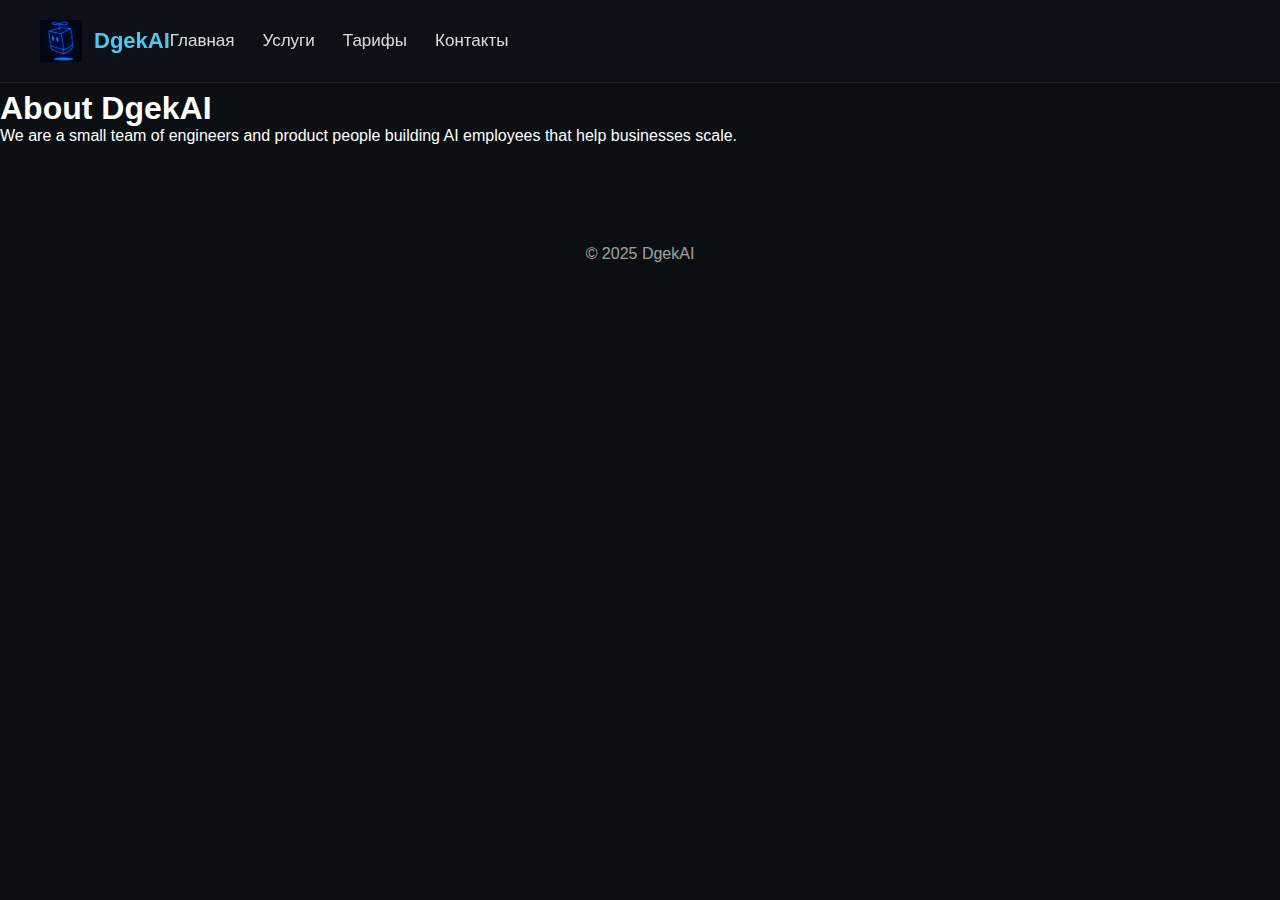
<file: about.html>
<!doctype html><html lang="en"><head><meta charset="utf-8"><meta name="viewport" content="width=device-width,initial-scale=1"><title>About - DgekAI</title><link rel="stylesheet" href="./css/style.css"></head><body>
<header class="navbar">
    <div class="nav-container">

        <a href="index.html" class="nav-logo">
            <img src="img/logo.png" alt="Logo">
            <span>DgekAI</span>
        </a>

        <nav class="nav-links">
            <a href="index.html">Главная</a>
            <a href="services.html">Услуги</a>
            <a href="pricing.html">Тарифы</a>
            <a href="contact.html">Контакты</a>
        </nav>

        <div class="burger" id="burger">
            <span></span>
            <span></span>
            <span></span>
        </div>

    </div>

    <div class="mobile-menu" id="mobileMenu">
        <a href="index.html">Главная</a>
        <a href="services.html">Услуги</a>
        <a href="pricing.html">Тарифы</a>
        <a href="contact.html">Контакты</a>
        <a href="index_en.html">EN</a>
    </div>
</header>

<main class="container" style="padding-top:90px">
<h1>About DgekAI</h1>
<p>We are a small team of engineers and product people building AI employees that help businesses scale.</p>
</main>
<footer><div class="container">© 2025 DgekAI</div></footer>
<script src="./js/main.js"></script></body></html>
</file>
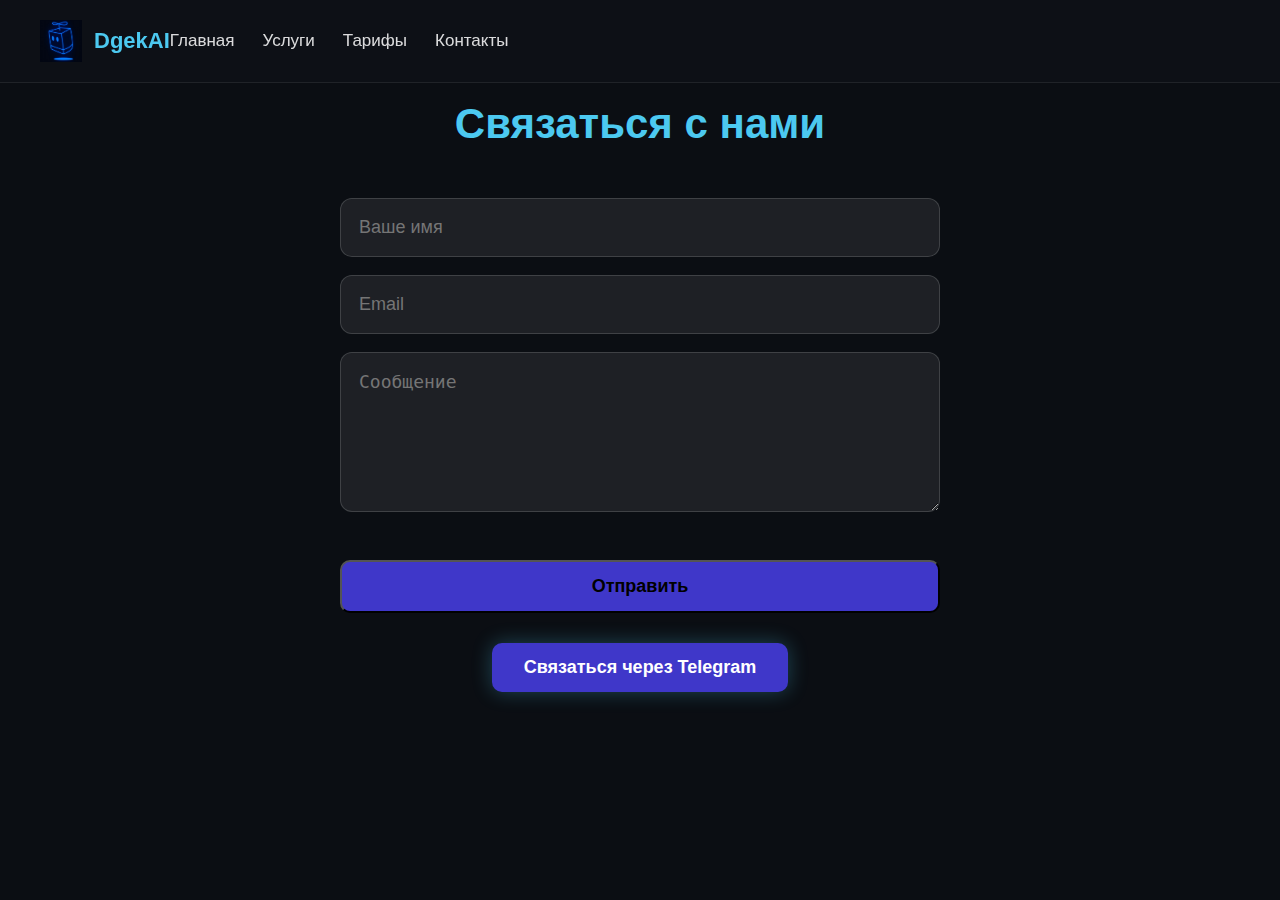
<file: contact.html>
<!DOCTYPE html>
<html lang="ru">
<head>
    <meta charset="UTF-8">
    <meta name="viewport" content="width=device-width, initial-scale=1.0">
    <title>DgekAI — Контакты</title>
    <link rel="stylesheet" href="css/style.css">
</head>

<body>

<header class="navbar">
    <div class="nav-container">

        <a href="index.html" class="nav-logo">
            <img src="img/logo.png" alt="Logo">
            <span>DgekAI</span>
        </a>

        <nav class="nav-links">
            <a href="index.html">Главная</a>
            <a href="services.html">Услуги</a>
            <a href="pricing.html">Тарифы</a>
            <a href="contact.html">Контакты</a>
        </nav>

        <div class="burger" id="burger">
            <span></span>
            <span></span>
            <span></span>
        </div>

    </div>

    <div class="mobile-menu" id="mobileMenu">
        <a href="index.html">Главная</a>
        <a href="services.html">Услуги</a>
        <a href="pricing.html">Тарифы</a>
        <a href="contact.html">Контакты</a>
        <a href="index_en.html">EN</a>
    </div>
</header>


<section class="section">
    <h1>Связаться с нами</h1>

    <form action="https://formspree.io/f/myzrjbgn" method="POST" class="contact-form">
        <input type="text" name="name" placeholder="Ваше имя" required>
        <input type="email" name="email" placeholder="Email" required>
        <textarea name="message" placeholder="Сообщение" required></textarea>
        <button class="btn">Отправить</button>
    </form>

    <a href="https://t.me/DgekAI_bot" class="btn glow">Связаться через Telegram</a>
</section>

</body>
</html>
</file>
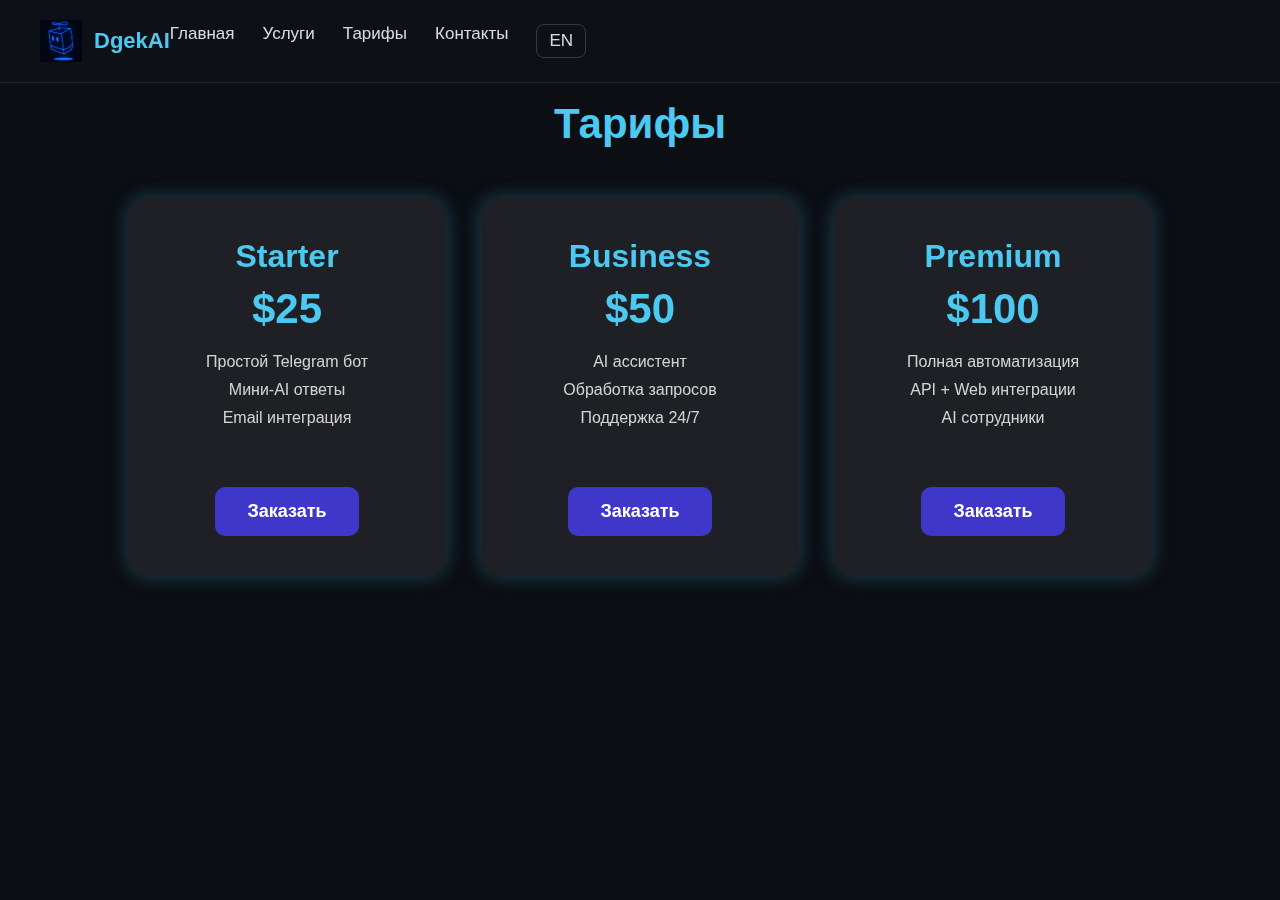
<file: pricing.html>
<!DOCTYPE html>
<html lang="ru">
<head>
    <meta charset="UTF-8">
    <meta name="viewport" content="width=device-width, initial-scale=1.0">
    <title>DgekAI — Тарифы</title>
    <link rel="stylesheet" href="css/style.css">
</head>

<body>

<header class="navbar">
    <div class="nav-container">

        <a href="index.html" class="nav-logo">
            <img src="img/logo.png" alt="Logo">
            <span>DgekAI</span>
        </a>

        <nav class="nav-links">
            <a href="index.html">Главная</a>
            <a href="services.html">Услуги</a>
            <a href="pricing.html">Тарифы</a>
            <a href="contact.html">Контакты</a>
            <a href="index_en.html" class="lang-btn">EN</a>
        </nav>

        <div class="burger" id="burger">
            <span></span>
            <span></span>
            <span></span>
        </div>

    </div>

    <div class="mobile-menu" id="mobileMenu">
        <a href="index.html">Главная</a>
        <a href="services.html">Услуги</a>
        <a href="pricing.html">Тарифы</a>
        <a href="contact.html">Контакты</a>
        <a href="index_en.html">EN</a>
    </div>
</header>


<section class="section">
    <h1>Тарифы</h1>

    <div class="pricing-grid">

        <div class="price-card glow">
            <h2>Starter</h2>
            <p class="price">$25</p>
            <ul>
                <li>Простой Telegram бот</li>
                <li>Мини-AI ответы</li>
                <li>Email интеграция</li>
            </ul>
            <a href="https://t.me/DgekAI_bot" class="btn">Заказать</a>
        </div>

        <div class="price-card glow">
            <h2>Business</h2>
            <p class="price">$50</p>
            <ul>
                <li>AI ассистент</li>
                <li>Обработка запросов</li>
                <li>Поддержка 24/7</li>
            </ul>
            <a href="https://t.me/DgekAI_bot" class="btn">Заказать</a>
        </div>

        <div class="price-card glow">
            <h2>Premium</h2>
            <p class="price">$100</p>
            <ul>
                <li>Полная автоматизация</li>
                <li>API + Web интеграции</li>
                <li>AI сотрудники</li>
            </ul>
            <a href="https://t.me/DgekAI_bot" class="btn">Заказать</a>
        </div>

    </div>
</section>

</body>
</html>
</file>
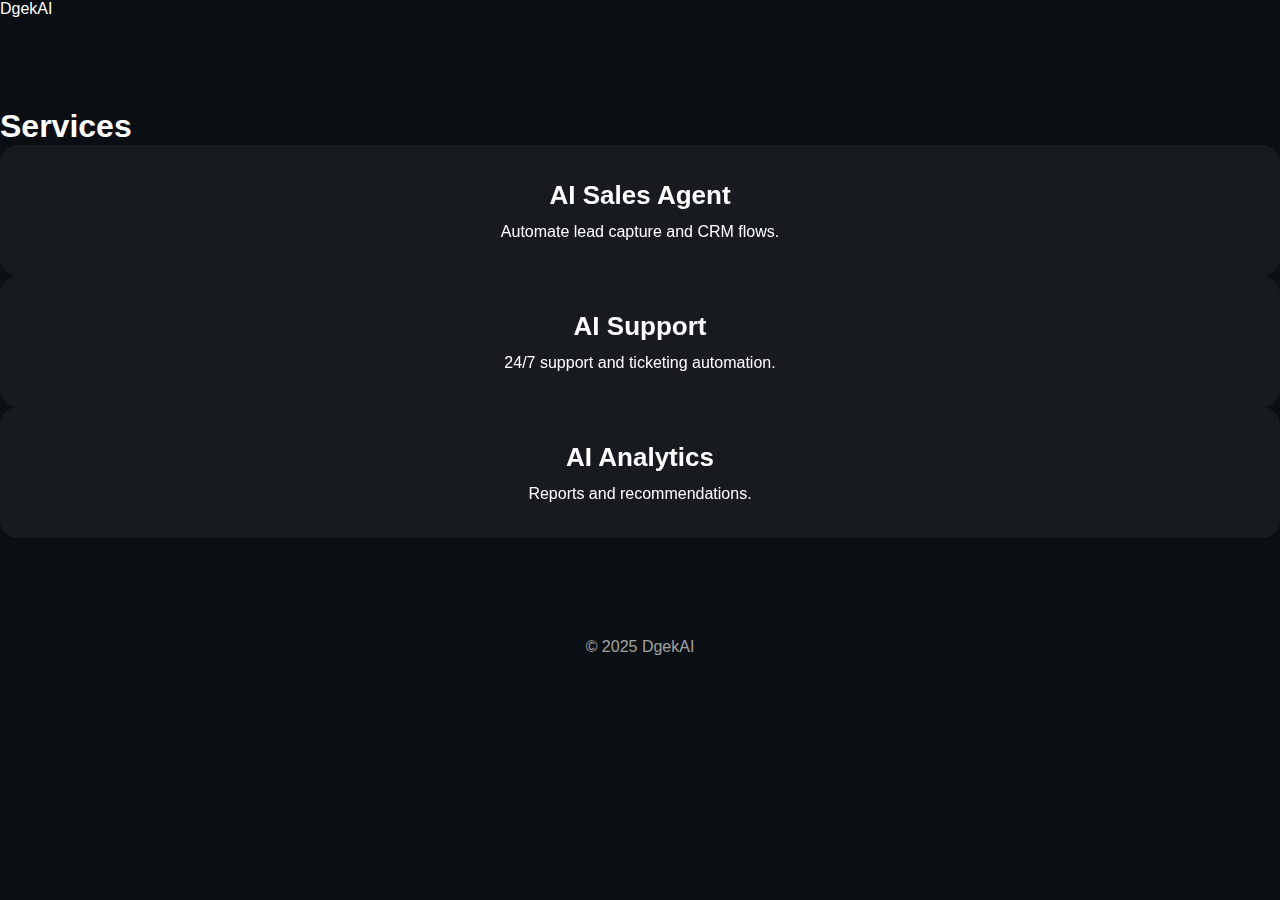
<file: services.html>
<!doctype html><html><head><meta charset="utf-8"><meta name="viewport" content="width=device-width,initial-scale=1"><title>Services</title><link rel="stylesheet" href="./css/style.css"></head><body><header class="site"><div class="container header-inner"><div class="brand">DgekAI</div></div></header><main class="container" style="padding-top:90px"><h1>Services</h1><div class="services"><div class="card"><h3>AI Sales Agent</h3><p>Automate lead capture and CRM flows.</p></div><div class="card"><h3>AI Support</h3><p>24/7 support and ticketing automation.</p></div><div class="card"><h3>AI Analytics</h3><p>Reports and recommendations.</p></div></div></main><footer><div class="container">© 2025 DgekAI</div></footer><script src="./js/main.js"></script></body></html>
</file>
<file: css/style.css>
.logo img {
    height: 40px;
    width: auto;
    object-fit: contain;
    display: block;
}

/* === NAVBAR === */
.navbar {
    width: 100%;
    position: fixed;
    top: 0;
    left: 0;
    padding: 18px 40px;
    background: rgba(15, 18, 25, 0.55);
    backdrop-filter: blur(14px);
    border-bottom: 1px solid rgba(255,255,255,0.07);
    z-index: 1000;
}

.nav-container {
    display: flex;
    justify-content: space-between;
    align-items: center;
}

.nav-logo {
    display: flex;
    align-items: center;
    gap: 12px;
    font-size: 22px;
    font-weight: 700;
    color: #4cc9f0;
}

.nav-logo img {
    height: 42px;
}

.nav-links {
    display: flex;
    gap: 30px;
}

.nav-links a {
    font-size: 17px;
    font-weight: 500;
    opacity: 0.85;
    transition: 0.3s;
}

.nav-links a:hover {
    opacity: 1;
    color: #4cc9f0;
}

/* Language button */
.lang-btn {
    border: 1px solid rgba(255,255,255,0.2);
    padding: 6px 12px;
    border-radius: 8px;
}

/* === BURGER === */
.burger {
    width: 34px;
    height: 26px;
    display: none;
    flex-direction: column;
    justify-content: space-between;
    cursor: pointer;
}

.burger span {
    height: 4px;
    width: 100%;
    background: #fff;
    border-radius: 10px;
    transition: 0.3s;
}

/* === MOBILE MENU === */
.mobile-menu {
    position: fixed;
    top: 0;
    right: -100%;
    width: 70%;
    height: 100vh;
    background: rgba(15, 18, 25, 0.9);
    backdrop-filter: blur(16px);
    display: flex;
    flex-direction: column;
    padding: 100px 40px;
    gap: 25px;
    transition: 0.4s ease;
    z-index: 900;
}

.mobile-menu a {
    font-size: 22px;
    opacity: 0.9;
}

.mobile-menu a:hover {
    color: #4cc9f0;
}

.mobile-menu.open {
    right: 0;
}

/* === RESPONSIVE === */
@media (max-width: 900px) {
    .nav-links { display: none; }
    .burger { display: flex; }
}

/* === GLOBAL === */
* {
    margin: 0;
    padding: 0;
    box-sizing: border-box;
}

html, body {
    font-family: 'Inter', sans-serif;
    background: #0b0e13;
    color: #fff;
    scroll-behavior: smooth;
}

img {
    max-width: 100%;
}

a {
    color: inherit;
    text-decoration: none;
}

/* === NAVBAR === */
.navbar {
    width: 100%;
    padding: 20px 40px;
    background: rgba(15, 18, 25, 0.6);
    backdrop-filter: blur(12px);
    position: fixed;
    top: 0;
    left: 0;
    z-index: 50;
    display: flex;
    align-items: center;
    justify-content: space-between;
    border-bottom: 1px solid rgba(255,255,255,0.08);
}

.navbar .logo {
    height: 48px;
}

.navbar nav {
    display: flex;
    gap: 28px;
}

.navbar nav a {
    font-weight: 500;
    opacity: 0.85;
    transition: 0.3s;
}

.navbar nav a:hover,
.navbar nav a.active {
    opacity: 1;
    color: #4cc9f0;
}

/* === HERO SECTION === */
.hero {
    height: 100vh;
    background-size: cover;
    background-position: center;
    background-attachment: fixed;
    padding-top: 160px;
    text-align: center;
    display: flex;
    flex-direction: column;
    justify-content: center;
}

.hero h1 {
    font-size: 50px;
    max-width: 900px;
    margin: auto;
    line-height: 1.2;
    text-shadow: 0 0 15px rgba(0,0,0,0.5);
}

.hero p {
    margin-top: 20px;
    font-size: 22px;
    opacity: 0.9;
}

.btn {
    display: inline-block;
    padding: 14px 32px;
    margin-top: 30px;
    background: #3f37c9;
    border-radius: 10px;
    font-size: 18px;
    font-weight: 600;
    transition: 0.3s;
}

.btn:hover {
    background: #4cc9f0;
}

.glow {
    box-shadow: 0 0 20px rgba(76,201,240,0.3);
}

/* === SECTIONS === */
.section {
    padding: 100px 10%;
    text-align: center;
}

.section h2,
.section h1 {
    font-size: 42px;
    margin-bottom: 50px;
    color: #4cc9f0;
}

/* === GRID LAYOUT === */
.grid {
    display: grid;
    grid-template-columns: repeat(auto-fit, minmax(260px, 1fr));
    gap: 40px;
}

/* === CARDS === */
.card {
    padding: 35px;
    background: rgba(255,255,255,0.05);
    border-radius: 18px;
    backdrop-filter: blur(12px);
    transition: 0.3s;
    text-align: center;
}

.card:hover {
    transform: translateY(-10px) scale(1.02);
    box-shadow: 0 0 30px rgba(76,201,240,0.25);
}

.card img {
    height: 110px;
    margin-bottom: 20px;
}

.card h3 {
    font-size: 26px;
    margin-bottom: 12px;
}

/* === PRICING === */
.pricing-grid {
    display: grid;
    grid-template-columns: repeat(auto-fit, minmax(290px, 1fr));
    gap: 35px;
    padding-bottom: 40px;
}

.price-card {
    background: rgba(255,255,255,0.08);
    padding: 40px;
    border-radius: 20px;
    transition: 0.3s;
    backdrop-filter: blur(15px);
}

.price-card:hover {
    transform: translateY(-8px) scale(1.03);
    box-shadow: 0 0 25px rgba(76,201,240,0.3);
}

.price-card h2 {
    font-size: 32px;
    margin-bottom: 10px;
}

.price-card .price {
    font-size: 42px;
    font-weight: 700;
    color: #4cc9f0;
    margin-bottom: 20px;
}

.price-card ul {
    list-style: none;
    margin-bottom: 30px;
}

.price-card ul li {
    margin: 10px 0;
    opacity: 0.8;
}

/* === CONTACT FORM === */
.contact-form {
    max-width: 600px;
    margin: auto;
    display: flex;
    flex-direction: column;
    gap: 18px;
}

.contact-form input,
.contact-form textarea {
    padding: 18px;
    border-radius: 12px;
    background: rgba(255,255,255,0.08);
    border: 1px solid rgba(255,255,255,0.15);
    color: #fff;
    font-size: 18px;
}

.contact-form textarea {
    height: 160px;
}

/* === FOOTER === */
footer {
    padding: 40px;
    text-align: center;
    opacity: 0.6;
    margin-top: 60px;
}

/* === RESPONSIVE === */
@media (max-width: 768px) {
    .hero h1 {
        font-size: 34px;
    }

    .hero p {
        font-size: 18px;
    }

    .navbar {
        padding: 15px 20px;
    }

    .navbar nav {
        display: none; /* BURGER добавлю если хочешь */
    }
}
</file>
